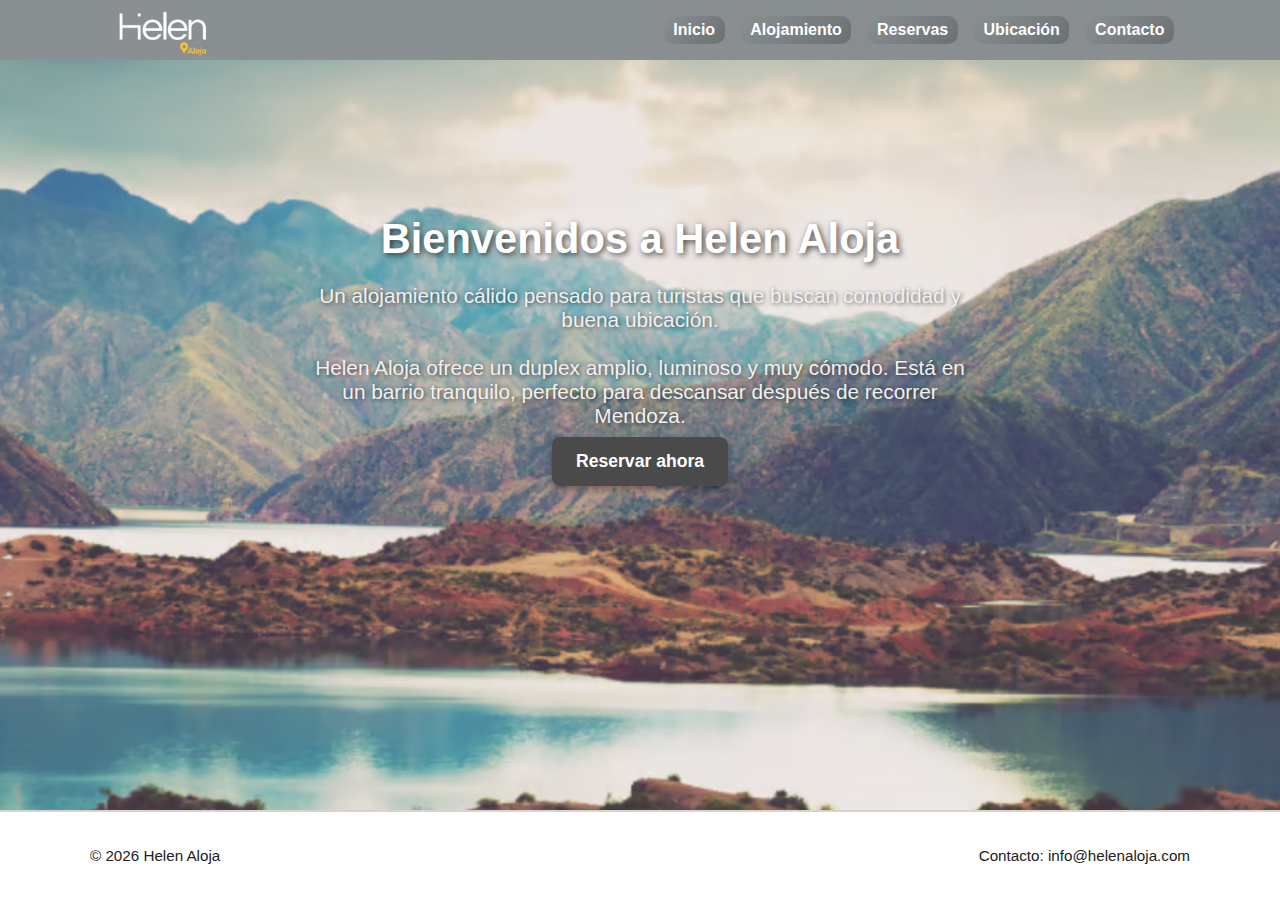
<file: index.html>
<!DOCTYPE html>
<html lang="es">
<head>
  <meta charset="utf-8" />
  <meta name="viewport" content="width=device-width, initial-scale=1" />
  <title>Helen Aloja</title>
  <link rel="stylesheet" href="css/styles.css" />
  <link rel="icon" href="imagenes/icono.png" type="image/png" />
</head>
<body>
  <header id="site-header">
    <div class="site-top container">
      <div class="logo-container">
        <a href="sobre-nosotros.html" class="brand" aria-label="Helen Aloja — sobre nosotros">
          <img src="imagenes/logotrans.png" alt="Helen Aloja — logo" class="logo" />
        </a>
      </div>

      <button class="nav-toggle" aria-controls="primary-nav" aria-expanded="false" type="button">
        <span class="nav-toggle__icon" aria-hidden="true">☰</span>
        <span class="visually-hidden">Abrir menú</span>
      </button>

      <nav id="primary-nav" class="nav-menu" role="navigation" aria-label="Menú principal">
          <button class="close-menu" aria-label="Cerrar menú">✖</button>
        <ul>
          <li><a href="index.html">Inicio</a></li>
          <li><a href="alojamiento.html">Alojamiento</a></li>
          <li><a href="reservas.html">Reservas</a></li>
          <li><a href="ubicacion.html">Ubicación</a></li>
          <li><a href="contacto.html">Contacto</a></li>
        </ul>
      </nav>
    </div>
  </header>
  
  <main class="container">
    <section class="hero">
      <div class="hero-content">
        <h1>Bienvenidos a Helen Aloja</h1>
        <p>Un alojamiento cálido pensado para turistas que buscan comodidad y buena ubicación.</p>
        <p>Helen Aloja ofrece un duplex amplio, luminoso y muy cómodo. Está en un barrio tranquilo, perfecto para descansar después de recorrer Mendoza.</p>
        <a class="btn" href="reservas.html">Reservar ahora</a>
      </div>
    </section>

  </main>
  <div id="site-footer">
  <footer>
    <p>© 2026 Helen Aloja. Todos los derechos reservados.</p>
    <p>Contacto: <a href="mailto:info@helenaloja.com">info@helenaloja.com</a></p>
  </footer>
</div>
  <script src="js/script.js"></script>
</body>
</html>
</file>
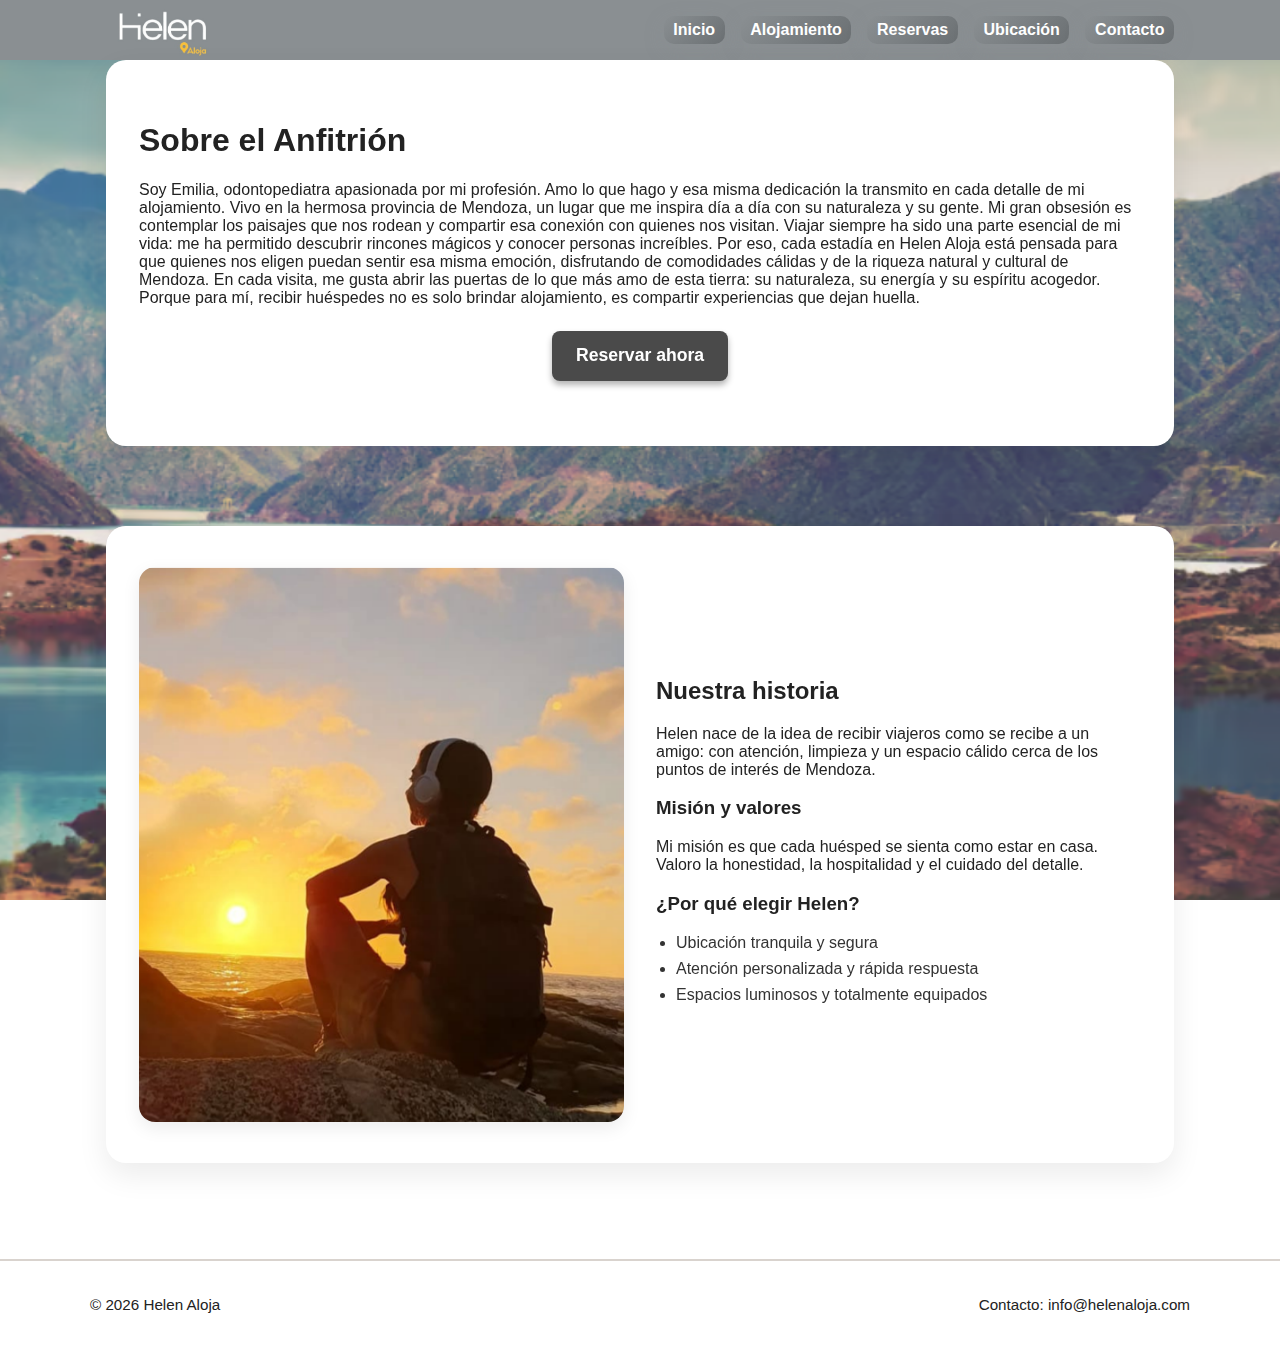
<file: sobre-nosotros.html>
<!DOCTYPE html>
<html lang="es">
<head>
  <meta charset="utf-8" />
  <meta name="viewport" content="width=device-width, initial-scale=1" />
  <title>Sobre nosotros — Helen Aloja</title>
  <link rel="stylesheet" href="css/styles.css" />
  <link rel="icon" href="imagenes/icono.png" type="image/png" />
</head>
<body>
  <header id="site-header">
    <div class="site-top container">
      <div class="logo-container">
        <a href="sobre-nosotros.html" class="brand" aria-label="Helen Aloja — sobre nosotros">
          <img src="imagenes/logotrans.png" alt="Helen Aloja — logo" class="logo" />
        </a>
      </div>

      <button class="nav-toggle" aria-controls="primary-nav" aria-expanded="false" type="button">
        <span class="nav-toggle__icon" aria-hidden="true">☰</span>
        <span class="visually-hidden">Abrir menú</span>
      </button>

      <nav id="primary-nav" class="nav-menu" role="navigation" aria-label="Menú principal">
        <ul>
          <li><a href="index.html">Inicio</a></li>
          <li><a href="alojamiento.html">Alojamiento</a></li>
          <li><a href="reservas.html">Reservas</a></li>
          <li><a href="ubicacion.html">Ubicación</a></li>
          <li><a href="contacto.html">Contacto</a></li>
        </ul>
      </nav>
    </div>
  </header>

  <main class="container">
    <section class="intro animate-on-load" aria-labelledby="about-title">

      <div class="intro-wrapper">
        <h1 id="about-title">Sobre el Anfitrión</h1>
        <p class="lead">Soy Emilia, odontopediatra apasionada por mi profesión. Amo lo que hago y esa misma dedicación la transmito en cada detalle de mi alojamiento.

            Vivo en la hermosa provincia de Mendoza, un lugar que me inspira día a día con su naturaleza y su gente. Mi gran obsesión es contemplar los paisajes que nos rodean y compartir esa conexión con quienes nos visitan.

            Viajar siempre ha sido una parte esencial de mi vida: me ha permitido descubrir rincones mágicos y conocer personas increíbles. Por eso, cada estadía en Helen Aloja está pensada para que quienes nos eligen puedan sentir esa misma emoción, disfrutando de comodidades cálidas y de la riqueza natural y cultural de Mendoza.

            En cada visita, me gusta abrir las puertas de lo que más amo de esta tierra: su naturaleza, su energía y su espíritu acogedor. Porque para mí, recibir huéspedes no es solo brindar alojamiento, es compartir experiencias que dejan huella.
</p>
        <p><a class="btn btn-primary btn-center" href="reservas.html">Reservar ahora</a></p>
    </div>
    </section>

    <section class="about-section animate-on-load" aria-label="Nuestra historia y valores">

<div class="about-figure">
    <img
    src="imagenes/nos.png"
    alt="Emilia, anfitriona de Helen Aloja"
    loading="lazy"
    />
</div>

<div class="about-text">
    <h2>Nuestra historia</h2>
    <p>
    Helen nace de la idea de recibir viajeros como se recibe a un amigo:
    con atención, limpieza y un espacio cálido cerca de los puntos de interés
    de Mendoza.
    </p>

    <h3>Misión y valores</h3>
    <p>
    Mi misión es que cada huésped se sienta como estar en casa. Valoro la honestidad,
    la hospitalidad y el cuidado del detalle.
    </p>

    <h3>¿Por qué elegir Helen?</h3>
    <ul class="why-helen">
    <li>Ubicación tranquila y segura</li>
    <li>Atención personalizada y rápida respuesta</li>
    <li>Espacios luminosos y totalmente equipados</li>
    </ul>
</div>
</section>


</main>

<div id="site-footer">
    <footer>
    <p>© 2026 Helen Aloja. Todos los derechos reservados.</p>
    <p>Contacto: <a href="mailto:info@helenaloja.com">info@helenaloja.com</a></p>
    </footer>
</div>

<script src="js/script.js"></script>
</body>
</html>
</file>
<file: css/styles.css>
/* styles.css - Estilos globales para Helen Aloja */
:root{
  --primary:#8a8f92;
  --accent: #8a8f92;
  --bg:#fefefe;
  --muted: #fbc044;
  --max-width: 1100px;
  --radius: 8px;
  --shadow: 0 6px 18px rgba(0,0,0,0.08);
}

*{
  box-sizing:border-box
}

html,body{
  height:100%;
  margin:0;
}

body{
 
  font-family: "Segoe UI", Roboto, "Helvetica Neue", Arial, sans-serif;
  background-image:url('../imagenes/fondoh.png');
  background-repeat: no-repeat;
  background-attachment: fixed;
  background-size: cover;
  background-position: center;
  color:#222;
  -webkit-font-smoothing:antialiased;
  display: flex;
  flex-direction: column;
  min-height: 100vh;
}

main {
  flex: 1;
  width: 100%;
}


/* Container */
.container{
  max-width: var(--max-width);
  margin: 0 auto;
  padding: 0 1rem;
  width: 100%;
  box-sizing: border-box;
  display: flex;
  flex-direction: column;
  gap: 2rem;
}

/* Header - limpio y accesible */
/* reset puntual para evitar alturas inesperadas */
ul,ol{margin:0;padding:0;list-style:none}
img{
  display:block;
  max-width:100%;
  height:auto
}

#site-header{
  background: var(--primary);
  color: #fff;
  width:100%;
  box-sizing:border-box;
  height: 60px;
  min-height: 60px;
  display: flex;
  align-items: center;
  justify-content: center; 
  padding: 0; 
}

/* usa el wrapper existente para alinear con el contenido principal */
.site-top{
  max-width:var(--max-width);
  width:100%;
  margin:0 auto;
  display:flex;
  align-items:center;
  justify-content:space-between;
  padding: 0 1rem; 
  gap: 1rem;
}

.logo-container{
  display:flex;
  align-items:center;
  gap:.5rem
}
.logo{
  height: 52px;
  width:auto;
  object-fit: contain;
}
.brand{
  display:flex;
  align-items:center;
  color:inherit;
  font-weight:700;
  letter-spacing:0.4px;
  text-decoration:none;
  cursor:pointer
}

/* menú principal: forzar layout horizontal y quitar márgenes por defecto */
.nav-menu ul{
  display:flex;
  gap:1rem;
  align-items:center;
  margin:0;
  padding:0;
  list-style:none
}
.nav-menu li{
  margin:0
}

/* reaplicar el estilo visual de .btn-primary en versión compacta para los enlaces del nav */
.nav-menu a,
.nav a{
  color: white;
  background: linear-gradient(135deg, var(--primary) 0%, #6b7073 100%);
  text-decoration: none;
  padding: .35rem .6rem;
  border-radius: 10px;
  display: inline-block;
  line-height: 1;
  font-weight: 600;
  box-shadow: 0 6px 20px rgba(138, 143, 146, 0.25);
  transition: background .3s ease, box-shadow .3s ease, transform .12s ease;
}

/* hover/active: mismo comportamiento que .btn-primary:hover/:active pero sutil */
.nav-menu a:hover{
  transform: translateY(-3px);
  box-shadow: 0 10px 30px rgba(138, 143, 146, 0.35);
  background: linear-gradient(135deg, var(--muted) 0%, var(--primary) 100%);
}

.nav-menu a:focus{
  outline: 3px solid rgba(251,192,68,0.18);
  outline-offset: 3px;
  box-shadow: 0 10px 30px rgba(138, 143, 146, 0.35);
}

#site-header .nav a.active{
  background:rgba(255,255,255,0.12);
  box-shadow:inset 0 -3px 0 rgba(255,255,255,0.06)
}

/* Responsive: permitir que el header crezca en pantallas muy pequeñas */
@media (max-width:520px){
  #site-header{
    height:auto;
    min-height:unset;
    padding:.6rem 0
  }
  .site-top{
    flex-direction:column;
    align-items:flex-start;
    gap:.5rem
  }
  .nav-menu ul{
    flex-wrap:wrap;
    gap:.6rem
  }
  .logo{
    height:34px
  }
}

/* --- Menú hamburguesa: comportamiento responsive --- */
.visually-hidden{
  position:absolute!important;
  height:1px;
  width:1px;
  overflow:hidden;
  clip:rect(1px,1px,1px,1px);
  white-space:nowrap;
  border:0;
  padding:0;
  margin:-1px
}

.nav-toggle{
  display:none;
  background:transparent;
  border:0;color:inherit;
  font-size:1.45rem;
  line-height:1;
  cursor:pointer;
  padding:.25rem .5rem;
  border-radius:6px;
  transition:background .18s ease,transform .12s ease
}

.nav-toggle:focus{
  outline:3px solid rgba(255,255,255,0.12);
  outline-offset:3px
}

.nav-menu{
  display:flex;
  align-items:center;
  width:auto;
  background:transparent;
  overflow:visible;
  max-height:none
}
.nav-menu a{
  transition:background .18s ease,box-shadow .18s ease,transform .12s ease
}
.nav-menu a:hover{
  background:rgba(255,255,255,0.10);
  transform:translateY(-1px);
  box-shadow:inset 0 -3px 0 rgba(255,255,255,0.03)
}

@media (max-width:768px){
  #site-header {
    height:auto;
    min-height:60px;
    padding:0.45rem 1rem;
    position: relative;
  }

  .site-top {
    flex-wrap:nowrap;
    align-items:center;
    justify-content:space-between; 
    gap:.5rem;
  }

  .nav-toggle {
    display:inline-flex;
    align-items:center;
    justify-content:center;
    position:absolute;
    right:1rem;   
    top:0.75rem;  
    z-index:1001;
  }

  .nav-menu {
    position: fixed;
    top:0;
    right:0;
    width:250px;              
    height:100%;              
    background-color:#8a8f92; 
    transform:translateX(100%); 
    transition:transform 0.3s ease;
    z-index:1000;
    padding-top:3rem;       
  }

  .nav-menu ul {
    flex-direction:column;
    gap:0;
    padding:0;
    margin:0;
  }

  .nav-menu li {width:100%}

  .nav-menu a {
    display:block;
    padding:.9rem 1rem;
    width:100%;
    border-bottom:1px solid rgba(255,255,255,0.06);
    color:white;
  }

  .nav-menu.nav-menu--open {
    transform:translateX(0); 
  }

  .close-menu {
    position:absolute;
    top:1rem;
    right:1rem;
    background:none;
    border:none;
    color:white;
    font-size:1.5rem;
    cursor:pointer;
    z-index:1002;
  }
}

/* Hero */
.hero{
  height:60vh;
  display:grid;
  align-items:center;
  border-radius:0 0 18px 18px;
  background-image:url('https://images.unsplash.com/photo-1502920917128-1aa500764b6d?auto=format&fit=crop&w=1650&q=80');background-size:cover;
  background-position:center;
  color:white
}

.hero-content {
  background: none;
  padding: 2rem;
  border-radius: 0;
  width: min(720px, 95%);
  margin: 0 auto;         
  text-align: center;
}


.hero h1 {
  font-size: 2.6rem;        
  color: #ffffff;            
  text-shadow: 2px 2px 6px rgba(0,0,0,0.7); 
  margin-bottom: 1rem;
}

.hero p {
  font-size: 1.3rem;         
  color: #f0f0f0;         
  text-shadow: 1px 1px 4px rgba(0,0,0,0.6);
  margin-bottom: 1.5rem;
}

/* Buttons */
.btn {
  background: #4a4a4a;   
  color: #ffffff;
  font-size: 1.1rem;
  font-weight: bold;
  padding: 0.9rem 1.5rem;
  border-radius: 8px;
  text-decoration: none;
  border: none;
  cursor: pointer;
  box-shadow: 0 4px 6px rgba(0,0,0,0.3);
  transition: background 0.3s ease, transform 0.2s ease;
}

.btn:hover {
  background: #2f2f2f;
  transform: translateY(-2px);
}


/* Página 404: centrar contenido dentro del main (usa .container existente) */
.error-404 .center-panel{
  display:flex;
  flex-direction:column-reverse;
  gap:2rem;
  align-items:center;
  justify-content:center;
  text-align:center;
  padding: 2rem 1rem;
  min-height: calc(100vh - 220px); 
}
.error-404 .error-visual{max-width:260px}
.error-404 h1{font-size:1.6rem;margin:0 0 .4rem}
.error-404 p{margin:0 0 .6rem;color:rgba(255,255,255,0.95)}

/* Sobre nosotros: layout (disposición) en dos columnas en desktop (escritorio), una columna en móvil */
.about-section{
  display:grid;
  grid-template-columns: 1fr 1fr;
  gap: 2rem;
  align-items: center;
  margin: 0 0 3rem;
}

.about-figure{
  display:flex;
  align-items:center;
  justify-content:center;
}

.about-figure img{
  width:100%;
  max-width:520px;
  height:auto;
  border-radius:16px;
  box-shadow: var(--shadow);
  display:block;
  object-fit: cover;
}

.about-text{
  min-width:0;
}

.about-text h2{
  margin-top:0;
}

/*LISTADO ¿POR QUÉ ELEGIR HELEN?*/

.why-helen{
  margin: 0.75rem 0 0;
  padding-left: 1.25rem;
  list-style: disc;
}

.why-helen li{
  background: none;
  padding: 0;
  margin-bottom: 0.5rem;
  box-shadow: none;
  border-radius: 0;
  font-weight: 500;
  color: #333;
}

/*RESPONSIVE*/

@media (max-width:820px){
  .about-section{
    grid-template-columns: 1fr;
    gap:1.25rem;
  }
}



/* Details */
.details h1{
  margin-top:1rem
}

.amenities{
  display:flex;
  flex-wrap:wrap;
  gap:0.75rem;
  list-style:none;
  padding:0;
  margin:0.5rem 0
}

.amenities li{
  background:white;
  padding:.5rem .8rem;
  border-radius:10px;
  box-shadow:var(--shadow)
}

.details p {
  font-size: 2rem;      
  font-weight: 700;     
  text-align: center;
  margin-bottom: 2rem;
}

/* Gallery */
.gallery{
  margin-top:1rem
}

.gallery-main img{
  width:100%;
  height:auto;
  border-radius:8px;
  display:block
}

.gallery-thumbs{
  display:flex;
  gap:.5rem;
  margin-top:.6rem
}

.gallery-thumbs-wrapper .gallery-thumb {
  height: 180px !important;          
  width: auto;            
  object-fit: cover !important;      
  border-radius: 6px;
  cursor: pointer;
  opacity: 0.85;
  transition: transform .18s ease, opacity .18s ease, box-shadow .18s ease;
}

.gallery-thumbs-wrapper .gallery-thumb:hover {
  opacity: 1;
  transform: scale(1.02);
}

.gallery-thumbs-wrapper .gallery-thumb.active {
  outline: 3px solid rgba(255,255,255,0.9);
  box-shadow: 0 6px 20px rgba(0,0,0,0.14);
  transform: scale(1.03);
}

/* Galería Mejorada */
.gallery-enhanced{
  display: flex;
  flex-direction: column;
  gap: 1.5rem;
}

.gallery-viewer{
  display: grid;
  grid-template-columns: 60px 1fr 60px;
  gap: 1rem;
  align-items: center;
  min-height: 350px;
}

.gallery-main-container{
  position: relative;
  width: 100%;
  height: 100%;
  min-height: 350px;
  border-radius: 12px;
  overflow: hidden;
  background: linear-gradient(135deg, #f9f9f9 0%, #ffffff 100%);
  box-shadow: 0 8px 24px rgba(0, 0, 0, 0.12);
}

.gallery-main-img{
  width: 100%;
  height: 100%;
  object-fit: cover;
  display: block;
  animation: fadeIn 0.5s ease-in-out;
}

@keyframes fadeIn{
  from{
    opacity: 0.8;
  }
  to{
    opacity: 1;
  }
}

.gallery-counter{
  position: absolute;
  bottom: 1rem;
  right: 1rem;
  background: rgba(0, 0, 0, 0.6);
  color: white;
  padding: 0.5rem 1rem;
  border-radius: 20px;
  font-size: 0.9rem;
  font-weight: 600;
  backdrop-filter: blur(8px);
}

.gallery-btn{
  width: 60px;
  height: 60px;
  border-radius: 50%;
  background: linear-gradient(135deg, var(--primary) 0%, #6b7073 100%);
  color: white;
  border: none;
  cursor: pointer;
  font-size: 2rem;
  display: flex;
  align-items: center;
  justify-content: center;
  transition: all 0.3s ease;
  box-shadow: 0 4px 12px rgba(0, 0, 0, 0.15);
}

.gallery-btn:hover{
  transform: scale(1.1);
  box-shadow: 0 6px 20px rgba(0, 0, 0, 0.25);
  background: linear-gradient(135deg, var(--muted) 0%, var(--primary) 100%);
}

.gallery-btn:active{
  transform: scale(0.95);
}

.gallery-btn-prev span,
.gallery-btn-next span{
  line-height: 1;
  font-weight: 300;
}

/* Miniaturas */
.gallery-thumbs-container{
  overflow-x: auto;
  overflow-y: hidden;
  border-radius: 8px;
  background: linear-gradient(to bottom, #fafafa, #ffffff);
  padding: 0.75rem;
}

.gallery-thumbs-wrapper{
  display: flex;
  gap: 0.75rem;
  min-width: 100%;
  padding: 0.25rem 0;
}

.gallery-thumb{
  width: 110px;
  height: 80px;
  object-fit: cover;
  border-radius: 6px;
  cursor: pointer;
  opacity: 0.7;
  transition: all 0.3s ease;
  border: 3px solid transparent;
  flex-shrink: 0;
}

.gallery-thumb:hover{
  opacity: 0.95;
  transform: translateY(-4px);
  box-shadow: 0 4px 12px rgba(0, 0, 0, 0.15);
}

.gallery-thumb.active{
  opacity: 1;
  border-color: var(--muted);
  box-shadow: 0 6px 16px rgba(251, 192, 68, 0.25);
  transform: scale(1.05) translateY(-6px);
}

/* Forms */
form{
  background:white;
  padding:1rem;
  border-radius:8px;
  box-shadow:var(--shadow);
  max-width:700px
}

form label{
  display:block;
  margin-bottom:.8rem;
  color:var(--muted)
}

form input,form textarea{
  width:100%;
  padding:.6rem;
  border:1px solid #e6e6e6;
  border-radius:6px;
  margin-top:0.35rem
}

.message{
  margin-top:1rem;
  padding:0.8rem;
  border-radius:6px
}

.message.success{
  background:#f6ffef;
  border:1px solid #d9f8d0;
  color:#2b7a2b
}

.message.error{
  background:#fff0f0;
  border:1px solid #f1c0c0;
  color:#9b2b2b
}

/* Map */
.map-responsive{
  position:relative;
  padding-bottom:56.25%;
  height:0;overflow:hidden;
  border-radius:8px
}

.map-responsive iframe{
  position:absolute;
  top:0;left:0;
  width:100%;
  height:100%;
  border:0
}

/* Acordeón */
.accordion{
  display: flex;
  flex-direction: column;
  gap: 0.75rem;
  max-width: 900px;
  margin: 2rem auto;
}

.accordion-item{
  background: rgba(255,255,255,0.9);
  backdrop-filter: blur(14px);
  -webkit-backdrop-filter: blur(14px);

  border-radius: 20px;
  box-shadow: 0 12px 40px rgba(0,0,0,0.15);
  margin: 2rem auto;

  max-width: 900px;
  width: 100%;

  border: 1px solid rgba(255,255,255,0.6);
  overflow: hidden; 
}


.accordion-item:hover{
  transform: translateY(-2px);
  box-shadow: 0 18px 50px rgba(0,0,0,0.18);
}


.accordion-header{
  width: 100%;
  padding: 1.25rem 2rem;

  background: transparent;
  border: none;
  cursor: pointer;

  display: flex;
  justify-content: space-between;
  align-items: center;

  font-size: 1.05rem;
  font-weight: 600;
  color: #333;

  border-radius: 0; 
}


.accordion-header:hover{
  background: linear-gradient(135deg, #efefef 0%, #f9f9f9 100%);
  color: var(--primary);
}

.accordion-header[aria-expanded="true"]
{
  background: linear-gradient(135deg, var(--primary) 0%, #6b7073 100%);
  color: white;
}

.accordion-header[aria-expanded="true"] .accordion-icon{
  transform: rotate(45deg);
  color: var(--muted);
}

.accordion-title{
  display: flex;
  align-items: center;
  gap: 0.75rem;
  font-size: 1.05rem;
}

.accordion-icon{
  font-size: 1.5rem;
  transition: transform 0.3s ease;
  display: flex;
  align-items: center;
  justify-content: center;
}

.accordion-body{
  max-height: 0;
  overflow: hidden;
  transition: max-height 0.4s ease, padding 0.4s ease;
}

.accordion-body[aria-hidden="false"]{
  max-height: 2000px;
  transition: max-height 0.4s ease, padding 0.4s ease;
}

.accordion-content{
  padding: 2.5rem 3rem;
  color: #444;
  line-height: 1.8;
}

.accordion-content p{
  margin: 0.75rem 0;
}

.accordion-content ul{
  margin: 1rem 0;
  padding-left: 1.5rem;
}

.accordion-content li{
  margin: 0.5rem 0;
  color: #333;
}

.amenities-accordion{
  list-style: none;
  padding: 0;
  display: grid;
  grid-template-columns: repeat(auto-fit, minmax(200px, 1fr));
  gap: 0.75rem;
}

.amenities-accordion li{
  background: linear-gradient(135deg, #fefefe 0%, #f9f9f9 100%);
  padding: 0.75rem 1rem;
  border-left: 4px solid var(--muted);
  border-radius: 4px;
  font-weight: 500;
  color: #333;
  transition: all 0.2s ease;
}

.amenities-accordion li:hover{
  background: linear-gradient(135deg, #fffef5 0%, #fffcf2 100%);
  transform: translateX(4px);
  box-shadow: 0 2px 6px rgba(251, 192, 68, 0.15);
}

/* Galería dentro del acordeón */
.accordion-content .gallery{
  margin-top: 1rem;
}


/* Footer */
footer {
  background: #f0f0f0;
  padding: 1rem;
  text-align: center;
}
#site-footer{
  background:#ffffff;
  border-top:2px solid #d9d3ce;
  margin-top:3rem;
  padding:2rem 1rem;
  font-size:0.95rem;
  line-height:1.6;
}

#site-footer footer{
  max-width:var(--max-width);
  margin:0 auto;
  text-align:center;
  color:#666;
}

#site-footer p{
  margin:0.75rem 0;
  font-size:0.95rem;
  letter-spacing:0.3px;
}

#site-footer a{
  color:var(--primary);
  text-decoration:none;
  font-weight:500;
  transition:color 0.2s ease;
}

#site-footer a:hover{
  color:var(--muted);
  text-decoration:underline;
}

.site-footer-inner{
  max-width:var(--max-width);
  margin:0 auto;
  display:flex;
  align-items:center;
  justify-content:space-between;
  gap:1rem
}



/* Responsive */
@media (max-width:1100px){
  .container{padding:0 1rem}
  .hero{height:50vh}
  .hero-content{width:95%;margin:0 auto}
}

@media (max-width:768px){
  :root{
    --max-width: 95%;
  }
  
  .container{
    gap: 1.5rem;
  }

  .intro{
    padding: 2.5rem 1.5rem;
    margin: 1.5rem 0;
    border-radius: 12px;
  }

  .intro h2{
    font-size: 1.6rem;
  }

  .intro p{
    font-size: 0.95rem;
  }

  .btn-primary{
    padding: 0.75rem 1.5rem;
    font-size: 0.95rem;
    min-width: 160px;
  }
  

  
  .hero{height:45vh}
  .hero h1{font-size:1.5rem}
  .hero p{font-size:0.95rem}
  
  .hero-content{
    padding:1.5rem;
    margin-left:0;
  }
  
  .gallery-thumbs{overflow-x:auto;flex-wrap:nowrap}
  
  .site-top{
    flex-direction:column;
    align-items:stretch;
    padding: 0;
  }
  
  .nav{
    flex-direction:column;
    gap:0;
    width:100%;
  }
  
  .nav a{
    padding:0.8rem 1rem;
    border-radius:0;
    width:100%;
  }
  
  form{
    max-width:100%;
  }
  
  .amenities{gap:0.5rem}
  .amenities li{font-size:0.9rem}

  /* Acordeón responsive */
  .accordion{
    margin: 1.5rem auto;
    gap: 0.5rem;
  }

  .accordion-header{
    padding: 1rem 1.25rem;
    font-size: 0.95rem;
  }

  .accordion-title{
    font-size: 0.95rem;
    gap: 0.5rem;
  }

  .accordion-content{
    padding: 1.25rem;
  }

  .amenities-accordion{
    grid-template-columns: 1fr;
  }

  /* Galería responsive tablet */
  .gallery-viewer{
    grid-template-columns: 55px 1fr 55px;
    gap: 1rem;
    min-height: 320px;
  }

  .gallery-main-container{
    min-height: 320px;
  }

  .gallery-btn{
    width: 55px;
    height: 55px;
    font-size: 1.75rem;
  }

  .gallery-thumb{
    width: 100px;
    height: 75px;
  }
}

@media (max-width:480px){
  body{
    font-size:14px;
  }
  
  .container{
    gap: 1rem;
  }

  .intro{
    padding: 2rem 1.25rem;
    margin: 1rem 0;
    border-radius: 10px;
  }

  .intro h2{
    font-size: 1.35rem;
  }

  .intro p{
    font-size: 0.9rem;
    line-height: 1.6;
  }

  .btn-primary{
    padding: 0.7rem 1.25rem;
    font-size: 0.9rem;
    min-width: 140px;
  }
  
  .logo{
    max-height: 50px;
    width: auto;
}


  .logo-container{
    padding: 0;
  }
  
  .hero{height:35vh}
  .hero h1{font-size:1.25rem}
  .hero-content{padding:1rem}
  
  .hero-content{width:98%}
  
  .gallery-thumbs .thumb{
    width:100px;
    height:70px;
  }
  
  .site-footer-inner{
    flex-direction:column;
    text-align:center;
  }
  
  .btn{
    padding:0.5rem 0.8rem;
    font-size:0.9rem;
  }

  /* Galería responsive móvil */
  .gallery-viewer{
    grid-template-columns: 50px 1fr 50px;
    gap: 0.75rem;
    min-height: 280px;
  }

  .gallery-main-container{
    min-height: 280px;
    border-radius: 10px;
  }

  .gallery-btn{
    width: 50px;
    height: 50px;
    font-size: 1.5rem;
  }

  .gallery-counter{
    font-size: 0.8rem;
    padding: 0.4rem 0.8rem;
    bottom: 0.75rem;
    right: 0.75rem;
  }

  .gallery-thumb{
    width: 90px;
    height: 70px;
  }

  .gallery-thumbs-wrapper{
    gap: 0.5rem;
    padding: 0.5rem;
  }
}


/* BLOQUE SUPERIOR: Sobre el Anfitrión */
main .intro {
  background-color: #ffffff !important;
  border-radius: 20px;
  padding: 2.5rem 2rem;
  box-shadow: 0 12px 30px rgba(0,0,0,0.08);
}

/* BLOQUE INFERIOR: Nuestra historia */
main .about-section {
  background-color: #ffffff !important;
  border-radius: 20px;
  padding: 2.5rem 2rem;
  box-shadow: 0 12px 30px rgba(0,0,0,0.08);
}

/* Separación visual entre tarjetas */
main .intro {
  margin-bottom: 3rem;
}

/* MOBILE */
@media (max-width: 820px) {
  main .intro,
  main .about-section {
    padding: 1.5rem 1.25rem;
    border-radius: 16px;
  }
}

/*GLASSMORPHISM + ANIMACIONES*/
.animate-on-load{
  background: rgba(255,255,255,0.85);
  backdrop-filter: blur(12px);
  -webkit-backdrop-filter: blur(12px);
  border-radius: 16px;
  box-shadow: 0 8px 32px rgba(0,0,0,0.12);
  border: 1px solid rgba(255,255,255,0.6);

  opacity: 0;
  transform: translateY(25px);
  transition: opacity .6s ease, transform .6s ease;
}

.animate-on-load.is-visible{
  opacity: 1;
  transform: translateY(0);
}


/*ANIMACIONES DE ENTRADA*/

@keyframes fadeUp {
  from {
    opacity: 0;
    transform: translateY(24px);
  }
  to {
    opacity: 1;
    transform: translateY(0);
  }
}

.animate-on-load {
  animation: fadeUp 0.9s ease-out both;
}

.accordion-content ul{
  list-style: none;
  padding: 0;
  margin-top: 1rem;
}

.accordion-content li{
  padding: 0.5rem 0;
  border-bottom: 1px solid rgba(0,0,0,0.08);
  font-size: 0.95rem;
  color: #555;
}

.accordion-content li:last-child{
  border-bottom: none;
}

.gallery-enhanced{
  margin-top: 1.5rem;
}

/* Tipografía dentro del acordeón */
.accordion-content p{
  font-size: 0.95rem;
  line-height: 1.7;
  color: #555;
  margin-bottom: 1rem;
}

/* Título interno */
.accordion-content p strong{
  font-size: 1rem;
  color: #333;
}

/* Listado */
.accordion-content li{
  font-size: 0.9rem;
}

@media (max-width: 480px){
  .accordion-content p{
    font-size: 0.9rem;
  }

  .accordion-content li{
    font-size: 0.85rem;
  }
}

.btn-center {
  display: block;       
  margin: 1.5rem auto;  
  text-align: center;   
  width: fit-content;   
}
</file>
